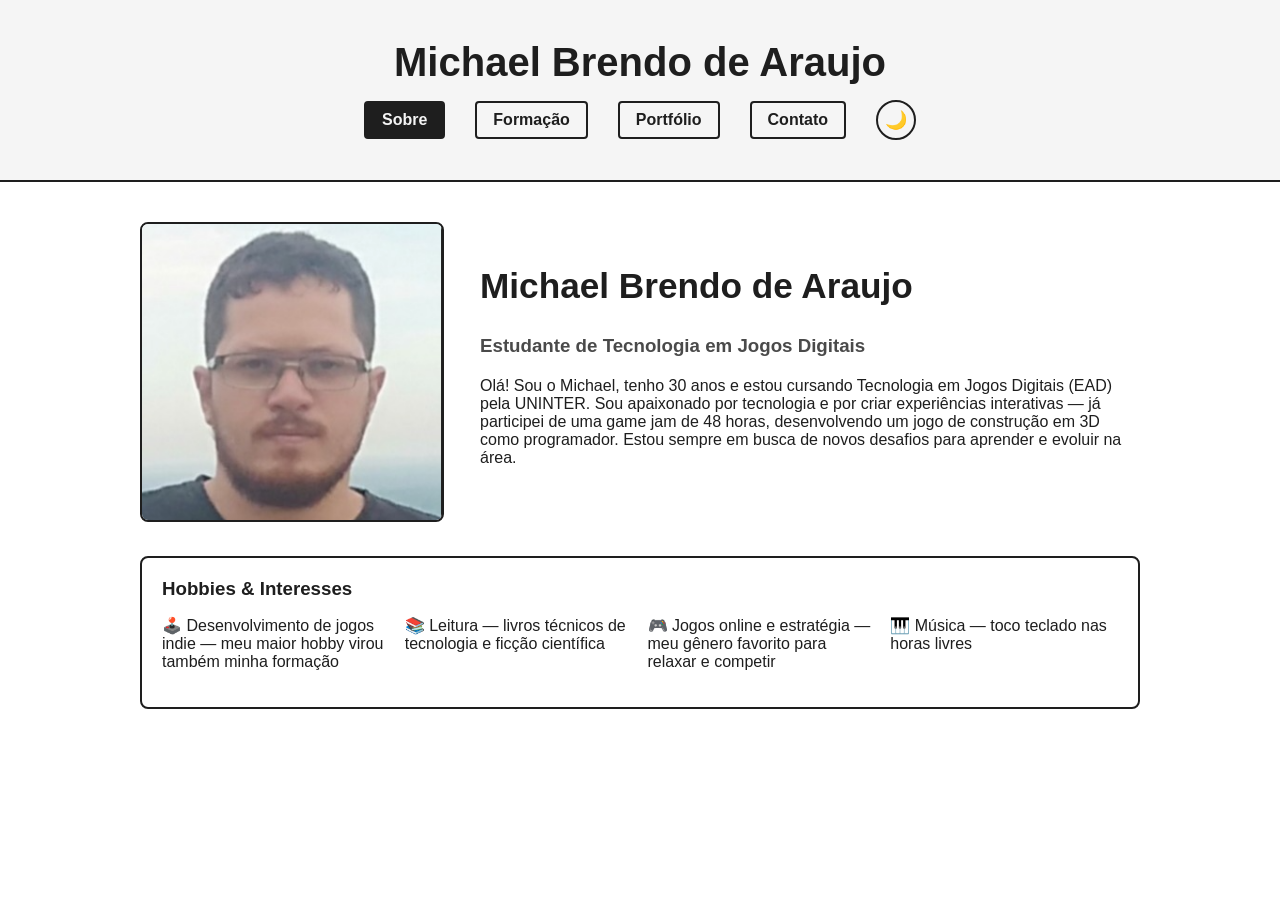
<file: docs/index.html>
<!DOCTYPE html>
<html lang="pt-BR"> 
<head>
    <!-- Define a codificação padrão de caracteres, permitindo acentos e caracteres especiais -->
    <meta charset="UTF-8">
    
    <!-- Garante a responsividade mobile, forçando o layout a se adaptar à largura de qualquer tela -->
    <meta name="viewport" content="width=device-width, initial-scale=1.0">
    
    <title>Sobre - Meu Portfólio</title>
    
    <!-- Lê a escolha do usuário no localStorage e aplica o tema escuro antes de renderizar a página, evitando o flash branco na tela -->
    <script>if(localStorage.getItem('tema')==='dark')document.documentElement.classList.add('dark');</script>
    
    <!-- Vínculo com o arquivo CSS que armazena toda a identidade visual do projeto -->
    <link rel="stylesheet" href="CSS/style.css">
</head>
<body>

    <!-- Espaço reservado onde a função 'carregarMenu' do JavaScript injetará o menu.html -->
    <div id="menu-container"></div> 

    <!-- Seção dedicada à apresentação -->
    <main class="container-sobre">
        
        <!-- Organização em Flexbox para alinhar foto e texto lado a lado -->
        <div class="perfil-topo">
            <!-- Área dedicada à imagem de perfil -->
            <div class="perfil-foto">
                <img src="Fotos/Foto.png" alt="Foto de Michael Brendo de Araujo">
            </div>

            <!-- Caixa de texto com títulos de cargo e biografia acadêmica -->
            <div class="perfil-texto">
                <h2>Michael Brendo de Araujo</h2>
                <h3>Estudante de Tecnologia em Jogos Digitais</h3>
                <p>Olá! Sou o Michael, tenho 30 anos e estou cursando Tecnologia em Jogos Digitais (EAD) pela UNINTER. Sou apaixonado por tecnologia e por criar experiências interativas — já participei de uma game jam de 48 horas, desenvolvendo um jogo de construção em 3D como programador. Estou sempre em busca de novos desafios para aprender e evoluir na área.</p>
            </div>
        </div>

        <!-- Grid de Hobbies e interesses -->
        <div class="perfil-hobbies">
            <h3>Hobbies & Interesses</h3>
            <ul>
                <li>🕹️ Desenvolvimento de jogos indie — meu maior hobby virou também minha formação</li>
                <li>📚 Leitura — livros técnicos de tecnologia e ficção científica</li>
                <li>🎮 Jogos online e estratégia — meu gênero favorito para relaxar e competir</li>
                <li>🎹 Música — toco teclado nas horas livres</li>
            </ul>
        </div>
    </main>

    <!-- Chamada do script responsável por ativar a dinâmica das páginas, menus e validações -->
    <script src="JS/script.js"></script> 
</body>
</html>
</file>
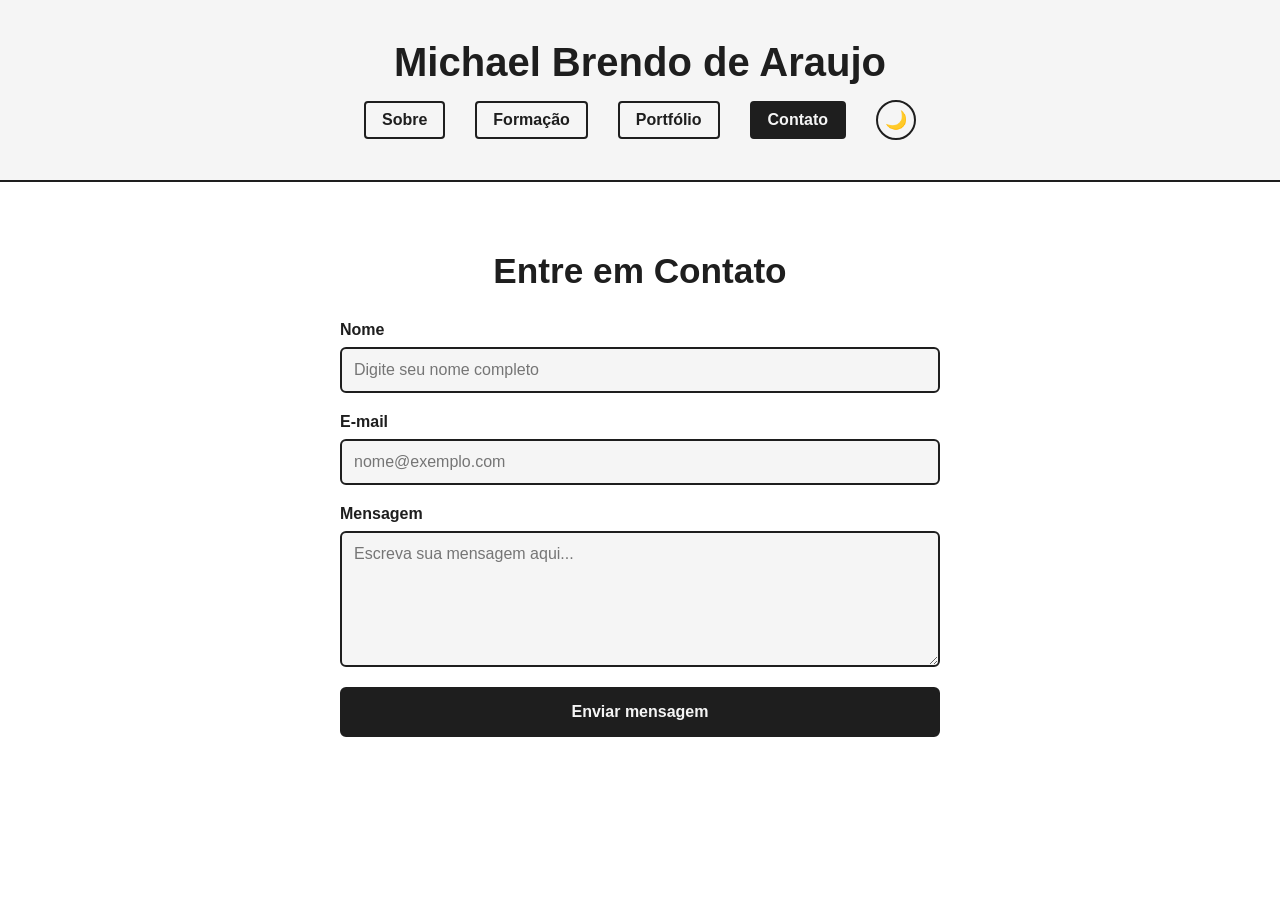
<file: docs/contato.html>
<!DOCTYPE html>
<html lang="pt-BR">
<head>
    <meta charset="UTF-8">
    <meta name="viewport" content="width=device-width, initial-scale=1.0">
    <title>Contato - Meu Portfólio</title>
    <script>if(localStorage.getItem('tema')==='dark')document.documentElement.classList.add('dark');</script>
    <link rel="stylesheet" href="CSS/style.css">
</head>
<body>

    <div id="menu-container"></div>

    <main class="container-contato">
        <h2>Entre em Contato</h2>
        
        <!-- Atributo 'novalidate' impede que o navegador faça a validação nativa feia, deixando o controle total para o JavaScript -->
        <form id="formulario-contato" class="formulario-contato" novalidate>
            
            <!-- Entrada de dados -->
            <div class="grupo-campo">
                <label for="nome">Nome</label>
                <input type="text" id="nome" name="nome" placeholder="Digite seu nome completo">
            </div>

            <div class="grupo-campo">
                <label for="email">E-mail</label>
                <input type="email" id="email" name="email" placeholder="nome@exemplo.com">
            </div>

            <!-- Caixa expansível para textos longos de múltiplas linhas -->
            <div class="grupo-campo">
                <label for="mensagem">Mensagem</label>
                <textarea id="mensagem" name="mensagem" rows="6" placeholder="Escreva sua mensagem aqui..."></textarea>
            </div>

            <!-- Div oculta via CSS que só aparecerá quando o JavaScript injetar classes de Erro ou Sucesso -->
            <div id="mensagem-feedback" class="mensagem-feedback" aria-live="polite"></div>

            <!-- Disparador de envio controlado pelo escutador do JavaScript -->
            <button type="submit" class="botao-enviar">Enviar mensagem</button>
        </form>
    </main>

    <script src="JS/script.js"></script>
</body>
</html>
</file>
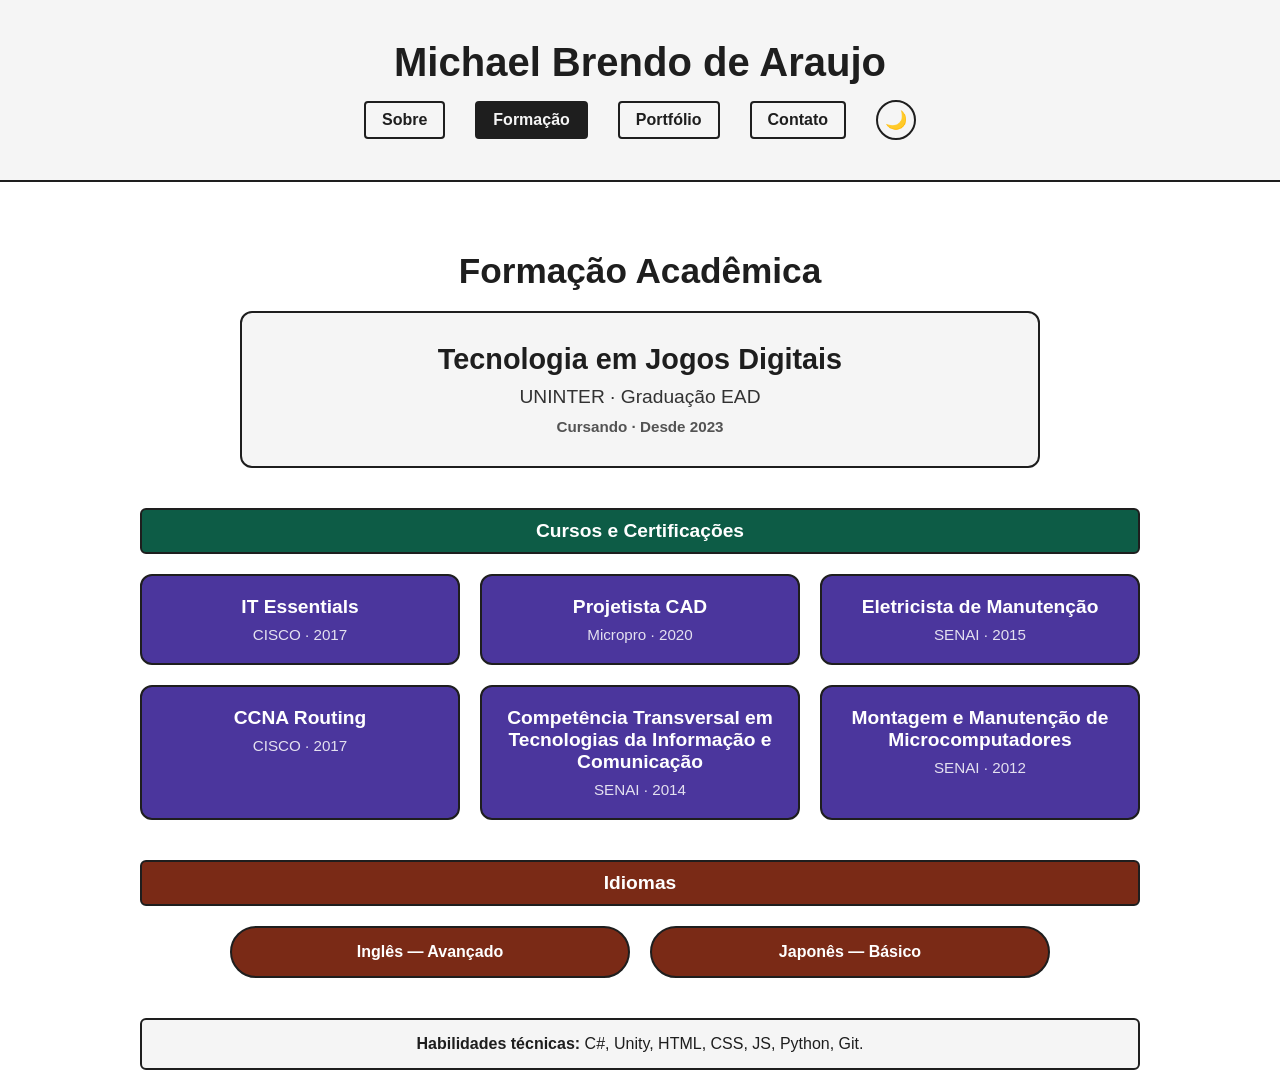
<file: docs/formacao.html>
<!DOCTYPE html>
<html lang="pt-BR">
<head>
    <meta charset="UTF-8">
    <meta name="viewport" content="width=device-width, initial-scale=1.0">
    <title>Formação - Meu Portfólio</title>
    <script>if(localStorage.getItem('tema')==='dark')document.documentElement.classList.add('dark');</script>
    <link rel="stylesheet" href="CSS/style.css">
</head>
<body>

    <div id="menu-container"></div>

    <main class="container-formacao">
        
        <!-- Destaque Acadêmico -->
        <section class="secao-formacao">
            <h2>Formação Acadêmica</h2>
            <article class="card-formacao-principal">
                <h3>Tecnologia em Jogos Digitais</h3>
                <p class="instituicao">UNINTER · Graduação EAD</p>
                <span class="status-ano">Cursando · Desde 2023</span>
            </article>
        </section>

        <!-- Certificações -->
        <section class="secao-formacao">
            <!-- Divisória -->
            <div class="divisoria-titulo verde">
                <h2>Cursos e Certificações</h2> 
            </div>
            
            <div class="grid-certificacoes">
                <article class="card-certificacao">
                    <h3>IT Essentials</h3>
                    <p>CISCO · 2017</p>
                </article>
                <article class="card-certificacao">
                    <h3>Projetista CAD</h3>
                    <p>Micropro · 2020</p>
                </article>
                <article class="card-certificacao">
                    <h3>Eletricista de Manutenção</h3>
                    <p>SENAI · 2015</p>
                </article>
                <article class="card-certificacao">
                    <h3>CCNA Routing</h3>
                    <p>CISCO · 2017</p>
                </article>
                <article class="card-certificacao">
                    <h3>Competência Transversal em Tecnologias da Informação e Comunicação</h3>
                    <p>SENAI · 2014</p>
                </article>
                <article class="card-certificacao">
                    <h3>Montagem e Manutenção de Microcomputadores</h3>
                    <p>SENAI · 2012</p>
                </article>
            </div>
        </section>

        <!-- Idiomas -->
        <section class="secao-formacao">
            
            <div class="divisoria-titulo marrom">
                <h2>Idiomas</h2>
            </div>
            
            <ul class="lista-idiomas">
                <li class="badge-idioma">Inglês — Avançado</li>
                <li class="badge-idioma">Japonês — Básico</li>
            </ul>
        </section>

        <!-- competências em tecnologias -->
        <section class="secao-formacao">
            <div class="barra-habilidades">
                <strong>Habilidades técnicas:</strong> C#, Unity, HTML, CSS, JS, Python, Git.
            </div>
        </section>

    </main>

    <script src="JS/script.js"></script>
</body>
</html>
</file>
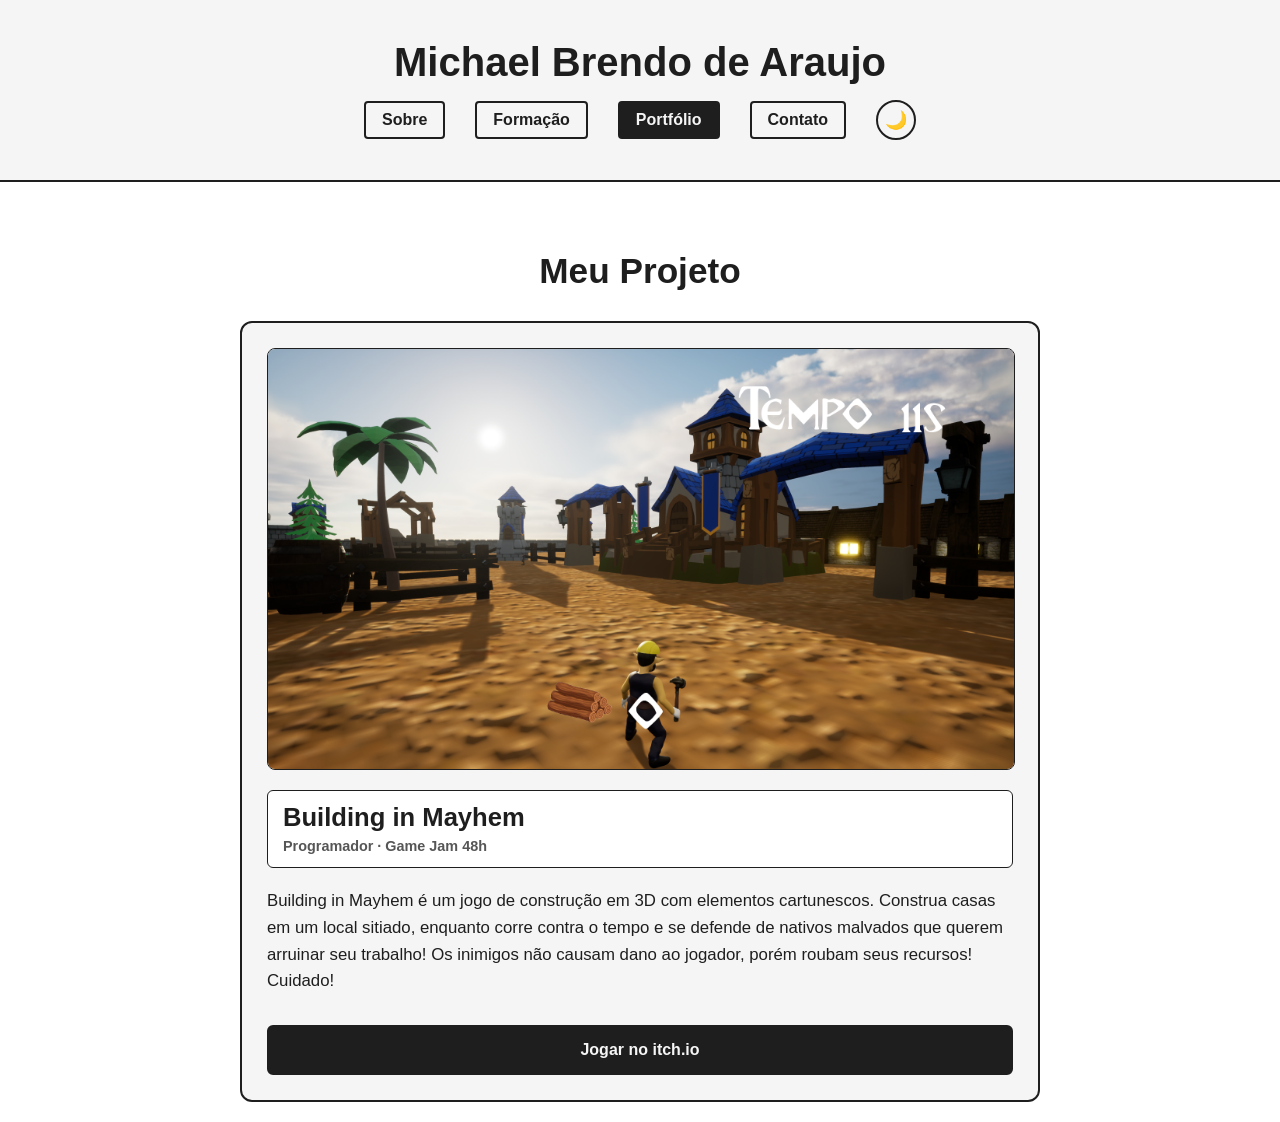
<file: docs/portfolio.html>
<!DOCTYPE html>
<html lang="pt-BR">
<head>
    <meta charset="UTF-8">
    <meta name="viewport" content="width=device-width, initial-scale=1.0">
    <title>Portfólio - Meu Projeto</title>
    <script>if(localStorage.getItem('tema')==='dark')document.documentElement.classList.add('dark');</script>
    <link rel="stylesheet" href="CSS/style.css">
</head>
<body>

    <div id="menu-container"></div>

    <main class="container-portfolio">
        <h2>Meu Projeto</h2>
        
        <!-- Bloco centralizado -->
        <article class="card-projeto-unico">
            
            <!-- Imagem de exibição do jogo -->
            <div class="projeto-capa">
                <img src="Fotos/jogo.png" alt="Screenshot de exibição do jogo Building in Mayhem">
            </div>

            <!-- Bloco com visual invertido para encapsular título e funções -->
            <div class="projeto-cabecalho">
                <h3>Building in Mayhem</h3>
                <span class="projeto-tag">Programador · Game Jam 48h</span>
            </div>

            <!-- Detalhes da jogabilidade -->
            <p class="projeto-descricao">
                Building in Mayhem é um jogo de construção em 3D com elementos cartunescos. Construa casas em um local sitiado, enquanto corre contra o tempo e se defende de nativos malvados que querem arruinar seu trabalho! Os inimigos não causam dano ao jogador, porém roubam seus recursos! Cuidado!
            </p>

            <!-- Link de redirecionamento -->
            <div class="projeto-botoes">
                <a href="https://fabiano-silva-barbafire.itch.io/building-in-mayhem" target="_blank" rel="noopener noreferrer" class="botao-projeto primary">Jogar no itch.io</a>
            </div>
        </article>
    </main>

    <script src="JS/script.js"></script>
</body>
</html>
</file>
<file: docs/CSS/style.css>
/* ==========================================================================
   VARIÁVEIS DO SISTEMA (CUSTOM PROPERTIES)
   ========================================================================== */
:root {
    /* Paleta do Tema Claro (Modo Claro) */
    --fundo-pagina: #FFFFFF;
    --fundo-header: #F5F5F5;
    --cor-texto: #1E1E1E;
    --borda-cor: #1E1E1E;
    --fundo-hover: #1E1E1E;
    --cor-texto-hover: #f5f5f5;
    --ativo-cor-botao: #1e1e1e;
    --ativo-texto-botao: #f5f5f5;

    /* Variáveis de Destaque Colorido (Modo Claro) */
    --cor-faixa-verde: #0d5c46;
    --cor-card-roxo: #4b369d;
    --cor-badge-marrom: #7a2a16;
    --texto-coloridos: #FFFFFF;
}

/* Quando o elemento principal HTML receber a classe .dark via JavaScript */
:root.dark {
    /* Paleta do Tema Escuro */
    --fundo-pagina: #121212;
    --fundo-header: #1E1E1E;
    --cor-texto: #F5F5F5;
    --borda-cor: #F5F5F5;
    --fundo-hover: #f5f5f5;
    --cor-texto-hover: #1e1e1e;
    --ativo-cor-botao: #f5f5f5;
    --ativo-texto-botao: #1e1e1e;

    /* Variáveis de Destaque Colorido (Modo Escuro) */
    --cor-faixa-verde: #083b2d;
    --cor-card-roxo: #2d1f66;
    --cor-badge-marrom: #4e190d;
    --texto-coloridos: #F5F5F5;
}

/* ==========================================================================
   ESTILOS GERAIS DA PÁGINA (BODY E FLUXO)
   ========================================================================== */
body {
    margin: 0; /* Reseta as margens padrões do navegador */
    padding: 0; /* Reseta os paddings padrões do navegador */
    padding-top: 202px; /* Espaçamento de segurança no PC para o conteúdo não nascer embaixo do menu fixo */
    background-color: var(--fundo-pagina);
    color: var(--cor-texto);
    font-family: sans-serif;
    transition: background-color 0.3s, color 0.3s; /* Transição suave e elegante ao alternar o tema */
}

/* Garante o fluxo correto em estruturas Flexbox */
#menu-container {
    order: -1; 
}

main {
    order: 1;  
}

/* ==========================================================================
   ARQUITETURA DO CABEÇALHO FIXO
   ========================================================================== */
header {
    background-color: var(--fundo-header);
    color: var(--cor-texto);
    text-align: center;
    padding: 40px 20px;
    border-bottom: 2px solid var(--borda-cor); /* Linha divisória horizontal do cabeçalho */
    
    /* Configurações de Fixação */
    position: fixed;   
    top: 0;            
    left: 0;           
    width: 100%;       
    z-index: 1000; /* Força o menu a flutuar na camada da frente de qualquer outro elemento */
    box-sizing: border-box; /* Impede que o preenchimento interno faça o menu criar barra de rolagem horizontal */
}

header h1 {
    margin: 0 auto 15px auto; /* Centraliza o elemento e dá margem inferior */
    font-size: 2.5rem; 
    font-family: sans-serif; 
    max-width: 1000px; /* Área máxima de proteção do título em monitores ultrawide */
}

header nav ul {
    display: flex;  /* Ativa o alinhamento horizontal flexível */
    justify-content: center; /* Centraliza o conjunto de botões horizontalmente */
    align-items: center; /* Alinha links e o botão redondo do tema pela mesma linha de centro */
    list-style: none; /* Remove marcadores e bolinhas nativas de listas */
    padding: 0; 
    margin: 0 auto;  
    gap: 30px; /* Espaço homogêneo entre cada botão do menu */
    max-width: 1000px; /* Área máxima de proteção da barra de navegação */
}

header nav a {
    color: var(--cor-texto);
    text-decoration: none; /* Elimina o sublinhado padrão de links */
    font-family: sans-serif;  
    font-weight: bold; 
    display: inline-block; 
    padding: 8px 16px; /* Converte o link em uma caixa clicável em formato de botão */
    border-radius: 4px; 
    border: 2px solid var(--borda-cor); 
    transition: 0.3s; /* Efeito de transição de cor suave no hover */
}

header nav a:hover {
    color: var(--cor-texto-hover); 
    background: var(--fundo-hover); 
}

/* Estilo applied dinamicamente pelo JavaScript na página atual visitada */
header nav a.ativo {
    background-color: var(--ativo-cor-botao);
    color: var(--ativo-texto-botao);            
}

/* Estilização do Botão Alternador de Tema */
#botao-tema {
    background: transparent;
    border: 2px solid var(--borda-cor);
    border-radius: 50%; /* Converte o botão em um círculo perfeito */
    width: 40px;
    height: 40px;
    font-size: 18px;
    cursor: pointer;
    display: flex;
    align-items: center;
    justify-content: center;
    transition: 0.3s;
    box-sizing: border-box;
}

#botao-tema:hover {
    transform: scale(1.1); /* Sutil efeito de pulsação e crescimento ao passar o mouse */
}

/* ==========================================================================
   SOBRE MIM
   ========================================================================== */
.container-sobre {
    max-width: 1000px;
    margin: 0 auto;
    padding: 20px;
    display: flex;
    flex-direction: column;
    gap: 30px;
}

.perfil-topo {
    display: flex;
    gap: 40px;
    align-items: center;
    flex-wrap: wrap; /* Permite a quebra e empilhamento automático em telas pequenas */
}

.perfil-foto {
    flex: 1;           
    min-width: 250px;  
    max-width: 300px;  
}

.perfil-foto img {
    width: 100%;       
    height: auto;
    border-radius: 8px; 
    border: 2px solid var(--borda-cor); 
}

.perfil-texto {
    flex: 2; /* Garante que o texto ocupe o dobro do espaço proporcional da foto no PC */
    min-width: 300px;
}

.perfil-texto h2 {
    margin-top: 0;
    font-size: 2.2rem;
}

.perfil-texto h3 {
    color: var(--cor-texto);
    opacity: 0.8;      
    margin-bottom: 20px;
}

.perfil-hobbies {
    width: 100%;
    padding: 20px;
    border: 2px solid var(--borda-cor);
    border-radius: 8px;
    box-sizing: border-box;
}

.perfil-hobbies h3 {
    margin-top: 0;
    margin-bottom: 15px;
}

.perfil-hobbies ul {
    list-style: none;  
    padding: 0;
    display: grid; /* Grid responsivo bidimensional para organizar os blocos de hobbies */
    grid-template-columns: repeat(auto-fit, minmax(200px, 1fr));
    gap: 15px;
}

.perfil-hobbies li {
    font-weight: 500;
}

/* ==========================================================================
   PORTFÓLIO
   ========================================================================== */
.container-portfolio {
    max-width: 1000px;
    margin: 0 auto;
    padding: 20px;
}

.container-portfolio h2 {
    font-size: 2.2rem;
    margin-bottom: 30px;
    text-align: center;
}

.card-projeto-unico { /* Card principal do projeto */
    max-width: 800px; 
    margin: 0 auto;   
    border: 2px solid var(--borda-cor);
    border-radius: 12px; 
    padding: 25px;    
    background-color: var(--fundo-header); 
    display: flex;
    flex-direction: column; 
    gap: 20px; 
    box-sizing: border-box;
    transition: transform 0.3s ease;
}

.card-projeto-unico:hover { 
    transform: translateY(-3px);
}

.projeto-capa { /* Container da imagem de capa */
    width: 100%;
    overflow: hidden;
    border-radius: 8px;
    border: 1px solid var(--borda-cor);
}

.projeto-capa img { /* Imagem ocupa 100% da largura do container */
    width: 100%;
    height: auto;
    display: block;
}

.projeto-cabecalho { 
    background-color: var(--fundo-pagina); 
    padding: 12px 15px;
    border-radius: 6px;
    border: 1px solid var(--borda-cor); 
}

.projeto-cabecalho h3 { 
    margin: 0 0 5px 0;
    font-size: 1.6rem; 
}

.projeto-tag { /* Texto reduzido e com opacidade menor */
    font-size: 0.9rem;
    opacity: 0.75;
    font-weight: bold;
}

.projeto-descricao {
    margin: 0;
    font-size: 1.05rem;
    line-height: 1.6;
}

.projeto-botoes { /* Flexbox garante que o botão ocupe toda a largura disponível do card */
    display: flex;
    width: 100%;
    margin-top: 10px;
}

.botao-projeto {
    width: 100%; 
    text-align: center;
    text-decoration: none;
    font-weight: bold;
    padding: 14px; 
    font-size: 1rem;
    border-radius: 6px;
    border: 2px solid var(--borda-cor);
    transition: 0.2s;
}

.botao-projeto.primary {
    background-color: var(--ativo-cor-botao);
    color: var(--ativo-texto-botao);
}

.botao-projeto.primary:hover {
    background-color: var(--fundo-pagina);
    color: var(--cor-texto);
}

/* ==========================================================================
   FORMAÇÃO ACADÊMICA
   ========================================================================== */
.container-formacao {
    max-width: 1000px;
    margin: 0 auto;
    padding: 20px;
    display: flex;
    flex-direction: column;
    gap: 40px; 
}

.secao-formacao h2 {
    font-size: 2.2rem;
    margin-bottom: 20px;
    text-align: center;
}

.divisoria-titulo { /* Faixa de destaque usada para separar visualmente cada subseção */
    text-align: center;
    padding: 10px;
    border-radius: 6px;
    margin-bottom: 20px;
    border: 2px solid var(--borda-cor);
}

.divisoria-titulo h2 { 
    margin: 0;
    font-size: 1.2rem;
    color: var(--texto-coloridos); 
}

.divisoria-titulo.verde { background-color: var(--cor-faixa-verde); }
.divisoria-titulo.marrom { background-color: var(--cor-badge-marrom); }

.card-formacao-principal {
    max-width: 800px;
    margin: 0 auto;
    border: 2px solid var(--borda-cor);
    border-radius: 12px;
    padding: 30px;
    background-color: var(--fundo-header);
    text-align: center;
    box-sizing: border-box;
}

.card-formacao-principal h3 {
    margin: 0 0 10px 0;
    font-size: 1.8rem;
}

.card-formacao-principal .instituicao {
    font-size: 1.2rem;
    margin: 0 0 10px 0;
    opacity: 0.9;
}

.card-formacao-principal .status-ano {
    font-size: 0.95rem;
    font-weight: bold;
    opacity: 0.75;
}

.grid-certificacoes { /* Grid responsivo automático, ajusta o número de colunas sozinho conforme o espaço disponível */
    display: grid;
    grid-template-columns: repeat(auto-fit, minmax(240px, 1fr)); 
    gap: 20px;
}

.card-certificacao {
    border: 2px solid var(--borda-cor);
    border-radius: 12px;
    padding: 20px;
    background-color: var(--cor-card-roxo); 
    color: var(--texto-coloridos);
    text-align: center;
    box-sizing: border-box;
    transition: transform 0.2s;
}

.card-certificacao:hover {
    transform: scale(1.03);
}

.card-certificacao h3 { 
    margin: 0 0 8px 0;
    font-size: 1.2rem;
}

.card-certificacao p {
    margin: 0;
    font-size: 0.95rem;
    opacity: 0.85;
}

.lista-idiomas {
    list-style: none;
    padding: 0;
    margin: 0;
    display: flex;
    gap: 20px;
    justify-content: center;
    flex-wrap: wrap;
}

.badge-idioma {
    flex: 1;
    min-width: 250px;
    max-width: 400px;
    text-align: center;
    padding: 15px;
    border-radius: 30px; 
    border: 2px solid var(--borda-cor);
    background-color: var(--cor-badge-marrom); 
    color: var(--texto-coloridos);
    font-weight: bold;
    box-sizing: border-box;
}

.barra-habilidades {
    width: 100%;
    padding: 15px;
    border-radius: 6px;
    border: 2px solid var(--borda-cor);
    background-color: var(--fundo-header);
    text-align: center;
    font-size: 1rem;
    box-sizing: border-box;
}

/* ==========================================================================
   CONTATO E VALIDAÇÕES
   ========================================================================== */
.container-contato {
    max-width: 1000px;
    margin: 0 auto;
    padding: 20px;
}

.container-contato h2 {
    font-size: 2.2rem;
    margin-bottom: 30px;
    text-align: center;
}

.formulario-contato { /* Largura máxima menor que as outras páginas, para manter os campos de texto confortáveis de ler/preencher */
    max-width: 600px; 
    margin: 0 auto;
    display: flex;
    flex-direction: column;
    gap: 20px;
}

.grupo-campo {
    display: flex;
    flex-direction: column;
    gap: 8px;
}

.grupo-campo label {
    font-weight: bold;
    font-size: 1rem;
}

.grupo-campo input,
.grupo-campo textarea {
    width: 100%;
    padding: 12px;
    font-size: 1rem;
    border: 2px solid var(--borda-cor);
    border-radius: 6px;
    background-color: var(--fundo-header);
    color: var(--cor-texto);
    box-sizing: border-box;
    font-family: sans-serif;
    transition: border-color 0.2s;
}

.grupo-campo textarea { 
    resize: vertical; 
}

.grupo-campo input:focus, 
.grupo-campo textarea:focus {
    outline: none;
    border-color: var(--cor-texto-hover);
}

.mensagem-feedback { /* Oculta por padrão, o JavaScript adiciona a classe .visivel para mostrá-la quando necessário */
    display: none; 
    padding: 12px;
    border-radius: 6px;
    text-align: center;
    font-weight: bold;
    font-size: 0.95rem;
    border: 2px solid transparent;
}

.mensagem-feedback.visivel {
    display: block; 
}

.mensagem-feedback.erro { /* Cores fixas de erro (vermelho) e sucesso (verde), com versões ajustadas no tema escuro logo abaixo para manter o contraste */
    background-color: #fce8e6;
    border-color: #ea4335;
    color: #c5221f;
}

.mensagem-feedback.sucesso {
    background-color: #e6f4ea;
    border-color: #34a853;
    color: #137333;
}

:root.dark .mensagem-feedback.erro {
    background-color: #2c1514;
    color: #f28b82;
}

:root.dark .mensagem-feedback.sucesso {
    background-color: #0f2416;
    color: #81c995;
}

.botao-enviar {
    width: 100%;
    padding: 14px;
    font-size: 1rem;
    font-weight: bold;
    border: 2px solid var(--borda-cor);
    border-radius: 6px;
    cursor: pointer;
    background-color: var(--ativo-cor-botao);
    color: var(--ativo-texto-botao);
    transition: 0.2s;
}

.botao-enviar:hover {
    background-color: var(--fundo-pagina);
    color: var(--cor-texto);
}

/* ==========================================================================
   COMPACTAÇÃO RESPONSIVA (CELULAR)
   ========================================================================== */
@media (max-width: 600px) {
    body {
        padding-top: 0; 
        display: flex;
        flex-direction: column; 
    }

    header {
        position: sticky;   
        padding: 20px 10px; 
    }

    header h1 {
        font-size: 1.8rem; 
        margin-bottom: 15px;
    }

    header nav ul {
        gap: 8px; 
        flex-wrap: wrap; 
    }

    header nav a {
        padding: 6px 10px; 
        font-size: 0.9rem; 
    }
}
</file>
